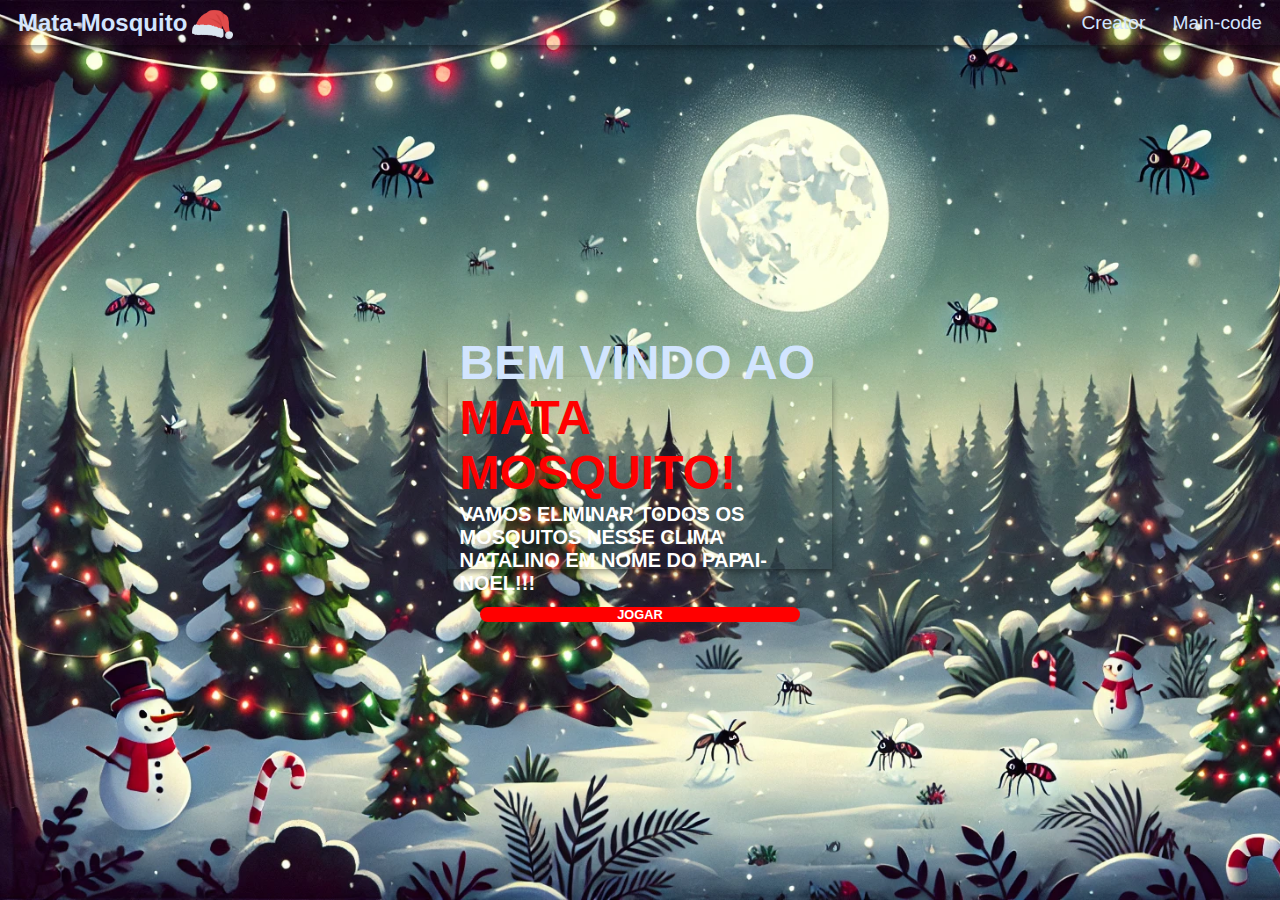
<file: index.html>
<!DOCTYPE html>
<html lang="pt-br">
<head>
    <meta charset="UTF-8">
    <meta name="viewport" content="width=device-width, initial-scale=1.0">
    <title>Mata-Mosquito</title>
    <link rel="stylesheet" href="CSS/style.css">
</head>
<body>
    <div class="container">
        <header class="rodape">
            <div id="logo">
                Mata-Mosquito
                <figure><img src="imgs/chapeu.png" class="chaLogo"></figure>
            </div>

            <nav class="navG">
                <ul>
                    <li class="listS">
                        <a href="https://github.com/MatheusMrq" class="navlink">Creator</a>
                        <a href="https://github.com/MatheusMrq/Mata-mosquito" class="navlink">Main-code</a>
                    </li>
                </ul>
            </nav>
        </header>
        <main>
            <div class="mid">
                <div class="bob">
                    <h1>BEM VINDO AO <span class="vmata">MATA MOSQUITO!</span></h1>
                    <p>VAMOS ELIMINAR TODOS OS MOSQUITOS NESSE CLIMA NATALINO EM NOME DO PAPAI-NOEL!!!</p>
                    <a class="StartBot" href="jogo.html">JOGAR</a>
                </div>
            </div>
        </main>
        <footer>
        </footer>
    </div>
</body>
</html>
</file>
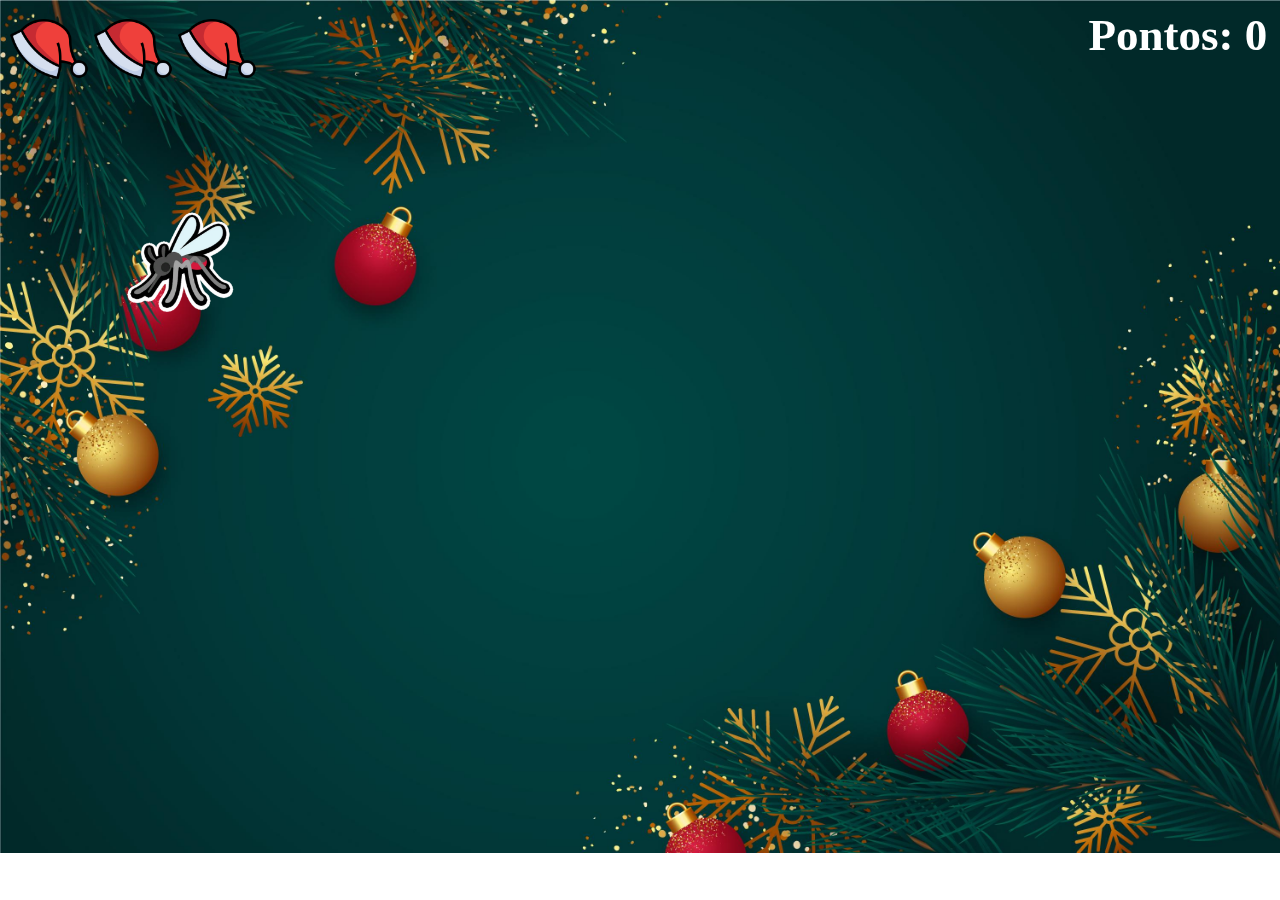
<file: jogo.html>
<!DOCTYPE html>
<html lang="pt-br">
<head>
    <meta charset="UTF-8">
    <meta name="viewport" content="width=device-width, initial-scale=1.0">
    <title>Mata-Mosquito</title>
    <link rel="stylesheet" href="CSS/game.css">
</head>
<body>
    <div class="hud">
        <img id="gorro-1" class="img-gorro" src="imgs/gorro_preenchido.png">
        <img id="gorro-2" class="img-gorro" src="imgs/gorro_preenchido.png">
        <img id="gorro-3" class="img-gorro" src="imgs/gorro_preenchido.png">
    </div>

    <script src="JS/game.js"></script>
</body>
</html>
</file>
<file: CSS/style.css>
@import url('https://fonts.googleapis.com/css2?family=Zeyada&display=swap'); /* Fonte natalina */

* {
    padding: 0;
    margin: 0;
}

.listS {
    display: flex;
    align-items: center;
}

body {
    background-image: url(../imgs/fundo.webp); 
    background-repeat: no-repeat;
    background-size: cover;
    height: 100vh;
}

header {
    display: flex;
    justify-content: space-between;
    height: 5vh;
    align-items: center;
    box-shadow: rgba(0, 0, 0, 0.16) 0px 3px 6px, rgba(0, 0, 0, 0.23) 0px 3px 6px;
}

#logo {
    display: flex;
    color: #d2e5ff;
    font-size: 150%;
    margin-left: 2vh;
    font-family: 'Montserrat', sans-serif;
    font-weight: 700;
    align-items: center;
}

.navlink {
    color: #d2e5ff;
    text-decoration: none;
    margin-right: 2vh;
    font-size: 120%;
    font-family: 'Montserrat', sans-serif;
    font-weight: 400;
    margin-left: 1vh;
    position: relative;
}

.navlink::after {
    content: "";
    position: absolute;
    bottom: -2px; 
    left: 50%; 
    width: 0;
    height: 2px;
    background-color: #ff0000;
    transition: width 0.3s ease, left 0.3s ease; 
}

.navlink:hover::after {
    width: 100%; 
    left: 0; 
}

ul {
    list-style: none;
    display: flex;
    gap: 10px;
}

.log {
    height: 3.5vh;
    margin-top: 0.25vh;
}

main {
    flex-grow: 1;
}

.container {
    display: flex;
    flex-direction: column;
    height: 100%;
}

.mid {
    height: 100%;
    display: flex;
    justify-content: center;
    align-items: center;
}

h1{
    font-family: 'Montserrat', sans-serif;
    font-weight: 700;
    padding: 3%;
    color: #d2e5ff;
    font-size: 300%;
}

p{
    font-family: 'Montserrat', sans-serif;
    font-weight: 700;
    padding: 3%;
    margin-top: -5%;  
    color: white;
    font-size: 125%;
}

.vmata{
    color:red;
}

.chaLogo{
    width: 8%;
    margin-left: 1%;
    margin-top: 2%;
}

.bob {
    display: flex;
    justify-content: center;
    align-items: center;
    flex-direction: column;
    height: 15vw;
    width: 30vw;
    text-align: left;
    box-shadow: rgba(0, 0, 0, 0.16) 0px 3px 6px, rgba(0, 0, 0, 0.23) 0px 3px 6px;
}

.StartBot {
    font-size: 1vw;
    font-family: 'Montserrat', sans-serif;
    font-weight: 700;
    margin-left: 3vw;
    margin-right: 3vw;
    color:white;
    transition: transform 0.3s ease, color 0.3s ease;
    text-decoration: none;
    background-color: red;
    width: 25vw;
    height: 3vw;
    display: flex;
    align-items: center;
    justify-content: center;
    border-radius: 10px;
}

.StartBot:hover {
    transform: scale(1.1);
}

.jogarbc{
    background-color: rgb(255, 0, 0);
}
</file>
<file: CSS/game.css>
*{
    padding: 0;
    margin: 0;
    box-sizing: border-box;
}

body{
    background-image: url(../imgs/fundo_game.jpg);
    background-repeat: no-repeat;
    background-size: cover;
    height: 100%;
    position: relative;
}
.img-gorro{
    width: 80px;
}

.hud{
    width: 248px;
    margin-top: 1vh;
    margin-left: 1vh;
}

.enemyC{
    transform: scaleX(-1);
}

h1{
    color: white;
    font-size: 5vh;
    position: fixed;
    right: 1%;
    top: 1%;
}
</file>
